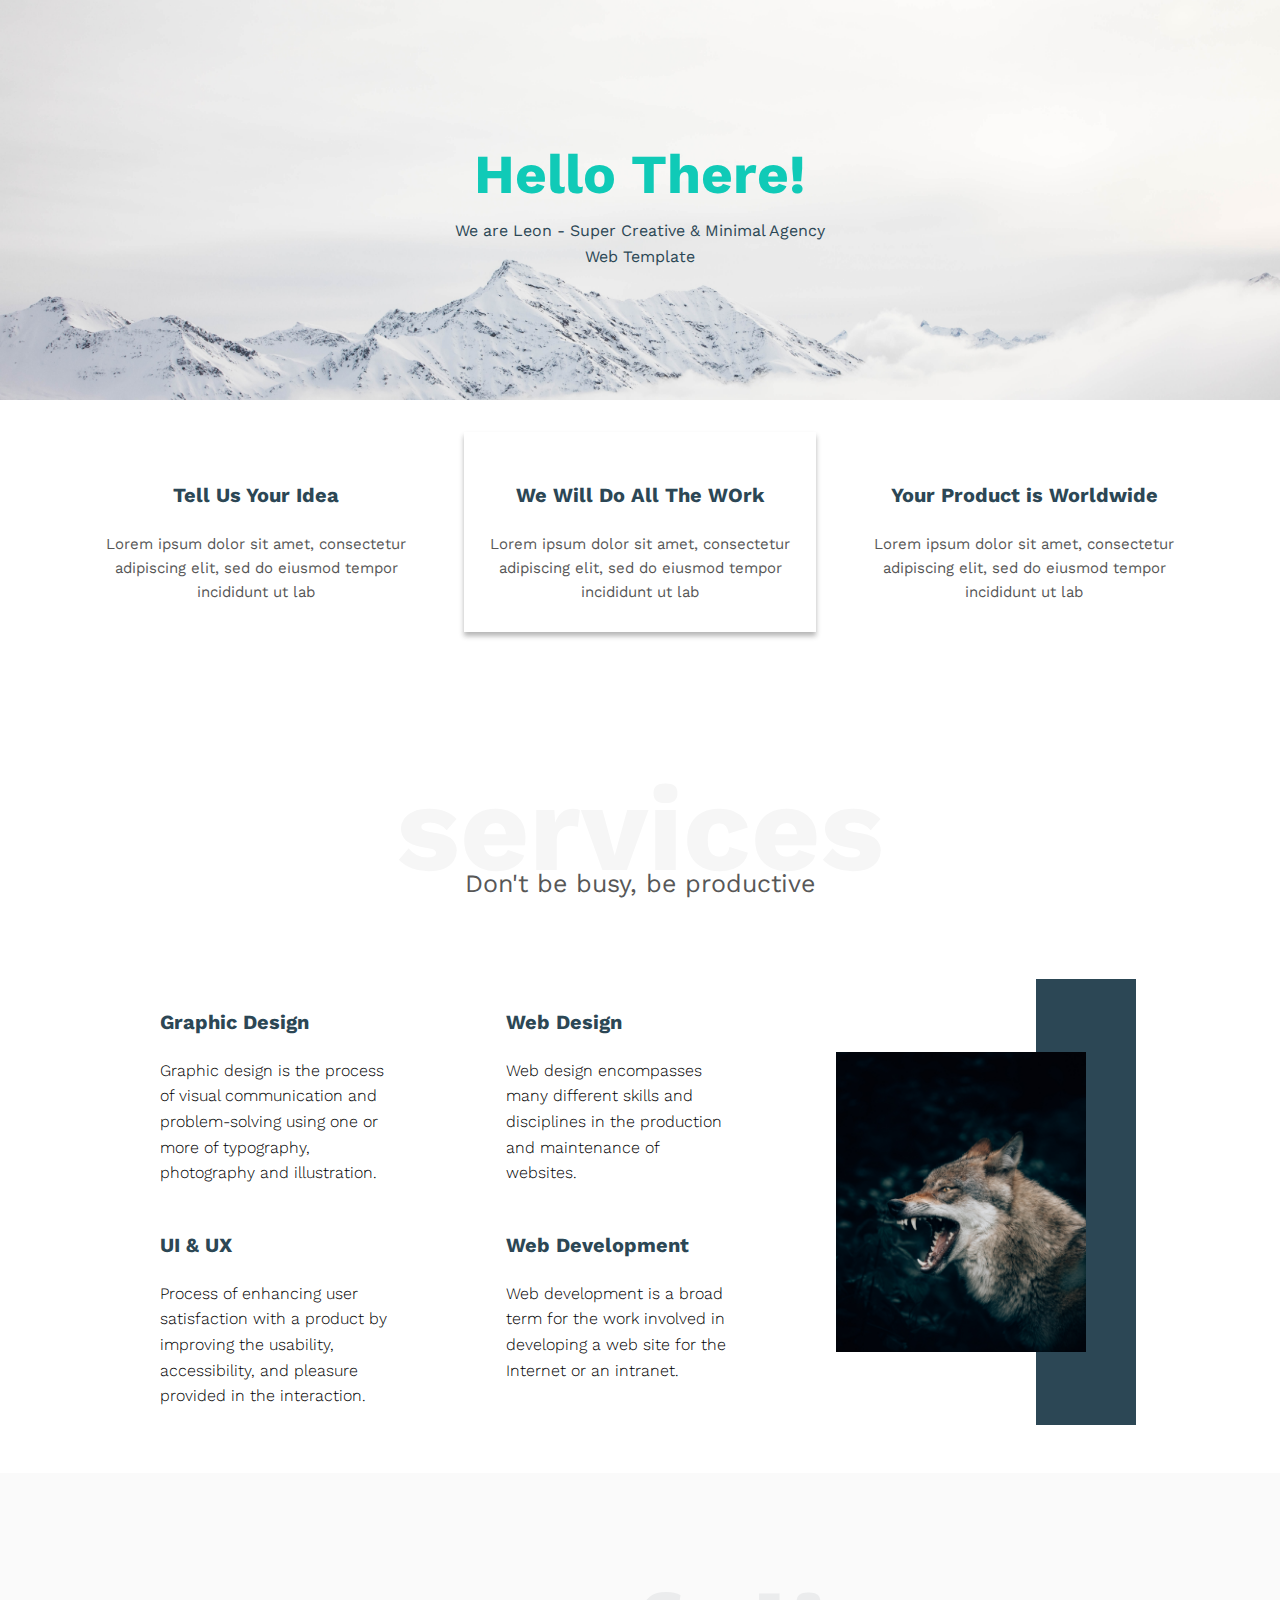
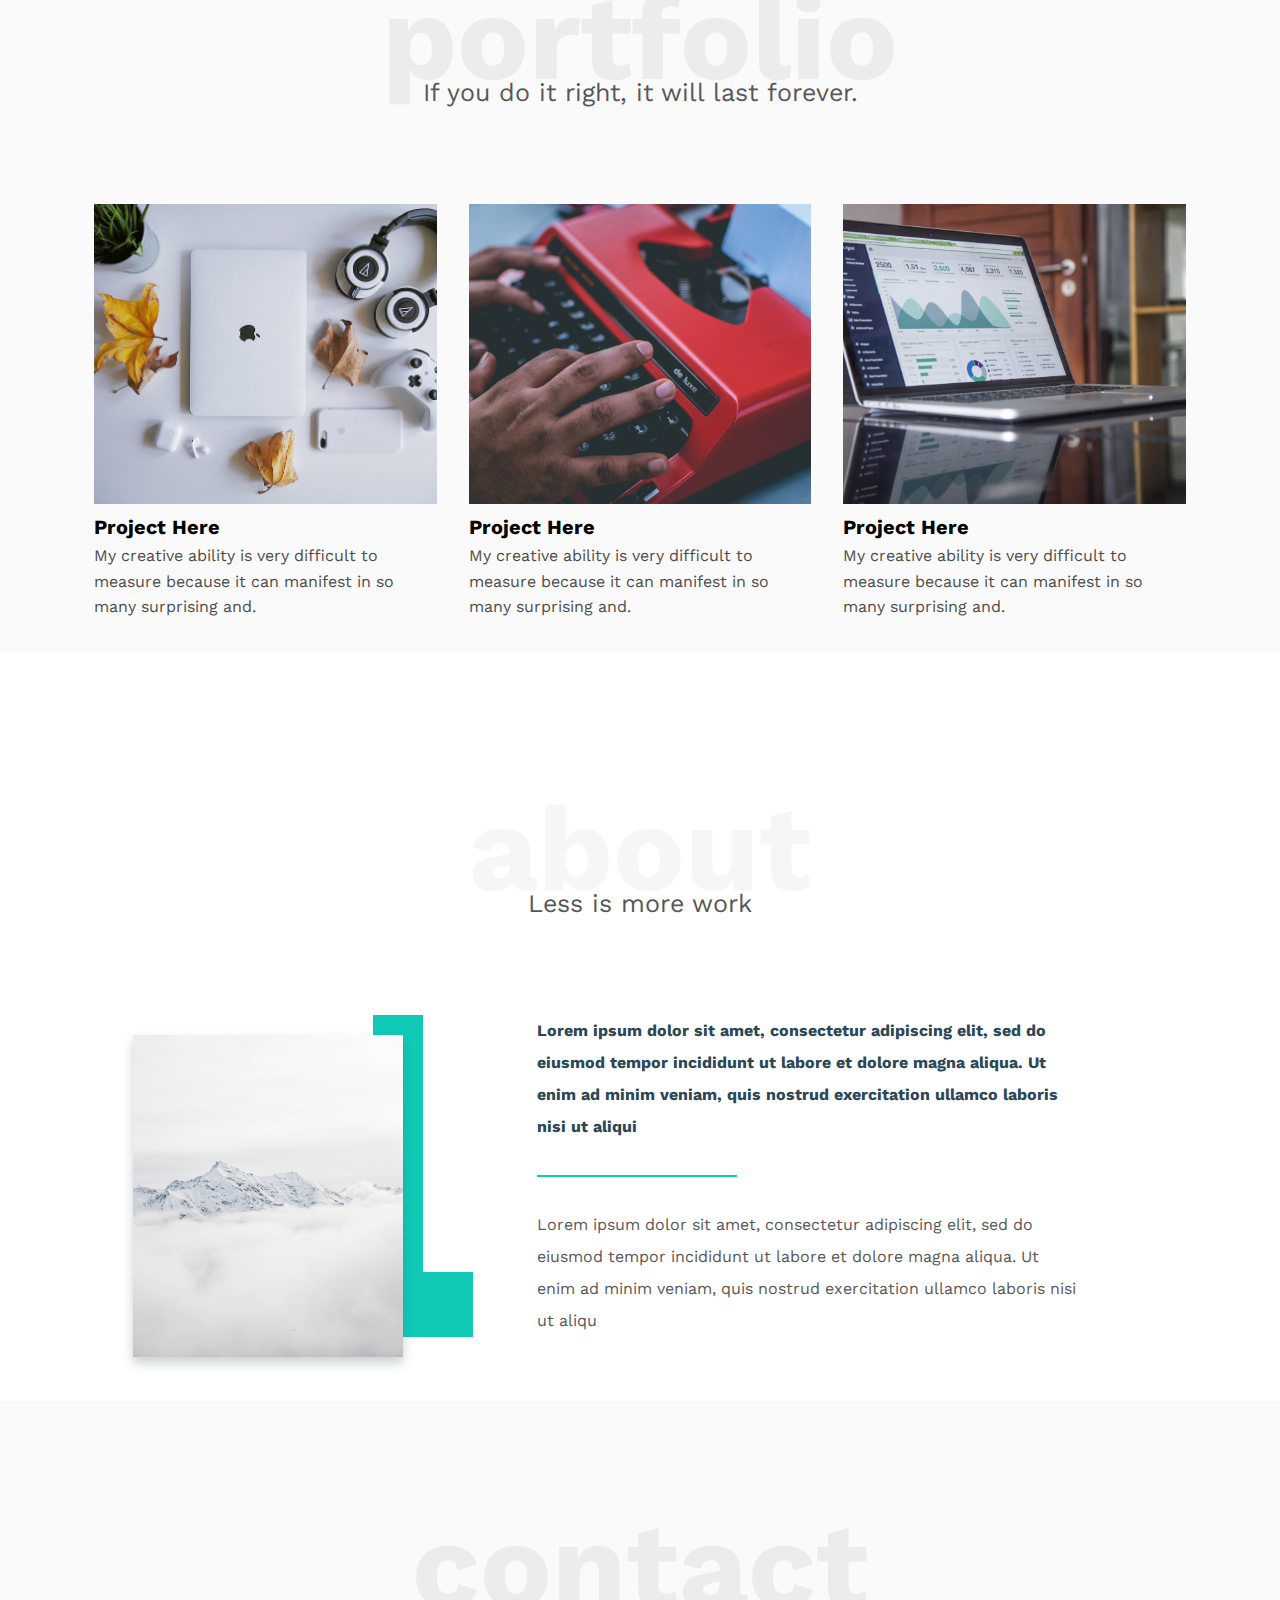
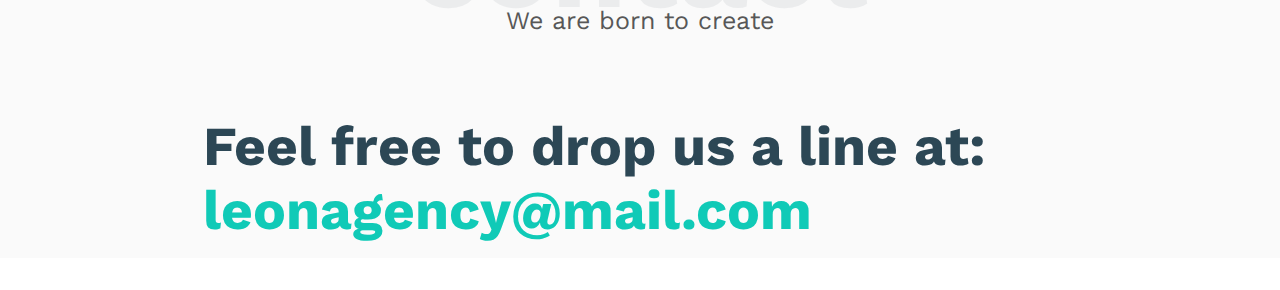
<file: index.html>
<!DOCTYPE html>
<html lang="en" dir="ltr">
  <head>
    <meta charset="utf-8">
    <meta name="viewport" content="width=device-width, initial-scale=1.0" >
    <title>leonagency</title>
    <link rel="stylesheet" href="https://cdnjs.cloudflare.com/ajax/libs/font-awesome/6.2.0/css/all.min.css" integrity="sha512-xh6O/CkQoPOWDdYTDqeRdPCVd1SpvCA9XXcUnZS2FmJNp1coAFzvtCN9BmamE+4aHK8yyUHUSCcJHgXloTyT2A==" crossorigin="anonymous" referrerpolicy="no-referrer" />
    <link rel="preconnect" href="https://fonts.googleapis.com">
    <link rel="preconnect" href="https://fonts.gstatic.com" crossorigin>
    <link href="https://fonts.googleapis.com/css2?family=Work+Sans:ital,wght@0,100;0,200;0,300;0,400;0,500;0,600;0,700;0,800;0,900;1,100;1,200;1,300;1,400;1,500;1,600;1,700;1,800;1,900&display=swap" rel="stylesheet">
    <link rel="stylesheet" href="./css/normalize.css">
    <link rel="stylesheet" href="./css/main.css">
  </head>
  <body>
    <header>

    </header>
    <main>
      <div class="introduction">
        <p class="intro-title heading">Hello There!</p>
        <p class="intro-text text">We are Leon - Super Creative & Minimal
  Agency  Web Template</p>
      </div>

    </main>

    <div class="features grid">
      <div class="feature">
        <i class="fa-solid fa-wand-magic-sparkles"></i>
        <p class="feature-title text">Tell Us Your Idea</p>
        <p class="feature-description black-text">
          Lorem ipsum dolor sit amet, consectetur
  adipiscing elit, sed do eiusmod tempor
  incididunt ut lab</p>
      </div>
      <div class="feature">
        <i class="fa-regular fa-gem"></i>
        <p class="feature-title text">We Will Do All The WOrk</p>
        <p class="feature-description black-text">Lorem ipsum dolor sit amet, consectetur
adipiscing elit, sed do eiusmod tempor
incididunt ut lab</p>
      </div>
      <div class="feature">
        <i class="fa-solid fa-earth-asia"></i>
        <p class="feature-title text">Your Product is Worldwide</p>
        <p class="feature-description black-text">
          Lorem ipsum dolor sit amet, consectetur
  adipiscing elit, sed do eiusmod tempor
  incididunt ut lab</p>
      </div>
    </div>

    <div class="section services">
      <div class="section__heading">
        <h1 class="section__heading_title">services</h1>
        <p class="black-text custom-text">Don't be busy, be productive</p>
      </div>

      <div class="grid col-2">
        <div class="item service">
          <i class="fa-solid fa-print"></i>
          <p class="service-title text">Graphic Design</p>
          <p class="service-description">
            Graphic design is the process of visual
  communication and problem-solving
  using one or more of typography,
  photography and illustration.</p>
        </div>
        <div class="item service">
          <i class="fa-brands fa-html5"></i>
          <p class="service-title text text">Web Design</p>
          <p class="service-description">
            Web design encompasses many different
            skills and disciplines in the production
            and maintenance of websites.
          </p>
        </div>
        <div class="item service">
          <i class="fa-solid fa-chalkboard"></i>
          <p class="service-title text">UI & UX</p>
          <p class="service-description">
            Process of enhancing user satisfaction
            with a product by improving the
            usability, accessibility, and pleasure
            provided in the interaction.
          </p>
        </div>
        <div class="item service">
          <i class="fa-solid fa-desktop"></i>
          <p class="service-title text">Web Development</p>
          <p class="service-description">
            Web development is a broad term for
            the work involved in developing a web site
            for the Internet or an intranet.
          </p>
        </div>
      </div>

      <div class="box">
        <div class="background">

        </div>
        <div class="front">

        </div>
      </div>

    </div>

    <div class="section portfolio">
      <div class="section__heading">
        <h1 class="section__heading_title">portfolio</h1>
        <p class="black-text custom-text">If you do it right, it will last forever.</p>
      </div>

      <div class="grid col-3 projects">
        <div class="item project">
          <img src="./images/project-1.jpg" class="project-img" alt="">
          <p class='project-title'>Project Here</p>
          <p class="project-description">
            My creative ability is very difficult to measure because it can
            manifest in so many surprising and.
          </p>
        </div>
        <div class="item project">
          <img src="./images/project-2.jpg" class="project-img" alt="">
          <p class='project-title'>Project Here</p>
          <p class="project-description">
            My creative ability is very difficult to measure because it can
            manifest in so many surprising and.
          </p>
        </div>
        <div class="item project">
          <img src="./images/project-3.jpg" class="project-img" alt="">
          <p class='project-title'>Project Here</p>
          <p class="project-description">
            My creative ability is very difficult to measure because it can
            manifest in so many surprising and.
          </p>
        </div>
      </div>


    </div>

    <div class="section about">
      <div class="section__heading">
        <h1 class="section__heading_title">about</h1>
        <p class="black-text custom-text">Less is more work</p>
      </div>

      <div class="about-container">
        <div class="about-box">
          <div class="white-box"></div>
          <div class="green-box"></div>
          <div class="front-layer"></div>
        </div>
        <div class="info">
          <p class="main-info text">
            Lorem ipsum dolor sit amet, consectetur adipiscing elit,
            sed do eiusmod tempor incididunt ut labore et dolore
            magna aliqua. Ut enim ad minim veniam, quis nostrud
            exercitation ullamco laboris nisi ut aliqui
          </p>
          <div class="line"></div>
          <p class="black-text">
            Lorem ipsum dolor sit amet, consectetur adipiscing elit, sed do eiusmod tempor
            incididunt ut labore et dolore magna aliqua. Ut enim ad minim veniam, quis nostrud
            exercitation ullamco laboris nisi ut aliqu
          </p>
        </div>
      </div>

    </div>

    <div class="section contact">
      <div class="section__heading">
        <h1 class="section__heading_title">contact</h1>
        <p class="black-text custom-text">We are born to create</p>
      </div>

      <div class="contact-info">
        <p class="heading">Feel free to drop us a line at:</p>
        <p class="heading green email">leonagency@mail.com</p>
        <div class="social-networks">
        </div>
      </div>
    </div>

  </body>
</html>
</file>
<file: css/main.css>
/*
Primary Color: 10cab7
Secondary Color: 2c4755
*/

* {
  padding:0;
  margin:0;
  box-sizing:border-box;
  font-family: 'Work Sans', sans-serif;
}


main {
  height: 400px;
  width: 100%;
  background-image: url("../images/main-cover.jpg");
  background-repeat: no-repeat;
  background-size: cover;
  background-position: center -75px ;
  display: flex;
  justify-content: center;
  align-items: center;
  text-align: center;
}

main .introduction {
  line-height: 1.6;
}

.heading {
  color:#10cab7;
  font-size: 55px;
  font-weight: bolder;
}

.text {
  color:#2c4755;
}

.black-text {
  color: #575757;
}

.intro-text {
  width: 80%;
  margin: 0 auto;
}

/* FEATURES STYLE */


.features {
  width: 90%;
  margin: 2rem auto;
}


.grid {
  display: grid;
  grid-template-columns: repeat(3,1fr);
}


.feature {
  margin: 0px 1rem;
  display: flex;
  justify-content: space-around;
  flex-direction: column;
  align-items: center;
  min-height: 200px;
  text-align: center;
  padding: 1rem;
}

.feature:nth-child(2) {
  box-shadow: 0 4px 5px #12121250;
}
 i {
  color: #10cab7;
  font-size: 30px;
}


.feature-title {
  font-weight: bolder;
  font-size: 20px;
}

.feature-description {
  font-size: 15px;
  line-height: 1.6;
}


.section {
  margin: 2rem 0;
  padding: 1rem;
  /* background: red; */
}

.section__heading {
  position: relative;
  display: flex;
  justify-content: center;
  align-items: center;
  flex-direction: column;
  grid-area: heading;
}

.section__heading_title {
  color: #f6f6f6;
  font-size: 120px;
}

.custom-text {
  position:absolute;
  bottom: 80px;
  font-size: 25px;
}

.section.services {
  /*  */
  display: grid;
  width: 80%;
  margin:2rem auto;
  /* margin-bottom: 2rem; */
  grid-template-areas: "heading heading heading heading heading heading heading heading heading heading heading heading" "ser ser ser ser ser ser ser ser ser box box box";
}

.grid.col-2 {
  display: grid;
  grid-template-columns: repeat(2, 1fr);
  grid-area: ser;
}

.grid.col-2 .item {
  width: 75%;
  padding: 1rem;
}

.service i {
  float:left;
  margin-right: 1rem;
  margin-top: .7rem;
}

.box {
  grid-area: box;
  width: 300px;
  height: 100%;
  position: relative;
}

.background {
  width: 100px;
  height: 100%;
  background: #2c4755;
  float:right;
}

.front {
  width: 250px;
  height: 300px;
  background-color:#eee;
  position: absolute;
  top:50%;
  right: 50px;
  transform: translateY(-50%);
  background: url('../images/wolf.jpg');
  background-size: cover;
  background-position: center center;
}

.service-title {
  font-weight: bolder;
  font-size: 20px;
  margin-top: 1rem;
}

.service-description {
  line-height: 1.6;
  margin-top:1.5rem;
  font-weight: 300;
}



/* PORTFOLIO SECTION STYLE */

.portfolio .section__heading_title {
  color: #ebeced;
}

.grid.col-3 {
  display: flex;
  justify-content: center;
  align-items: center;
  width: 90%;
  margin: 0 auto;
}

.portfolio {
  background: #fafafa;
}
.item.project {
  line-height: 1.6;
  width: 100%;
  margin:1rem;
}

.project-img {
  width:100%;
  height:300px;
  object-fit: cover;
}
.project-title {
  font-size: 20px;
  font-weight: bold;
}

.project-description {
  color: #4d4c4c;
}


/* ABOUT STYLE */

.about {
  margin: 2rem auto;
}
.about-container {
  width: 70%;
  margin: 1rem auto;
  display: grid;
  grid-template-columns: 1fr 2fr;
  grid-column-gap: 4rem;
}

.info {
  line-height: 2;
}

.main-info {
  font-weight: bolder;
}

.line {
  width: 200px;
  height: 2px;
  background: #10cab7;
  margin:2rem 0;
}
.about-box {
  position:relative;
  height: 100%;
}
.green-box {
  background: #10cab7;
  width: 100px;
  height: 100%;
  position: absolute;
  top:0;
  right:0;
}

.white-box {
  height: 80%;
  width: 50px;
  position: absolute;
  top:0;
  right:0;
  background: white;
  z-index: 2;
}

.front-layer {
  width: 100%;
  height: 100%;
  position: absolute;
  top: 20px;
  right: 70px;
  z-index: 3;
  background: url('../images/main-cover.jpg');
  background-size: cover;
  background-position: center center;
  background-repeat: no-repeat;
  box-shadow: 0 6px 10px  #2c475540;
}


/* CONTACT STYLLING */

.contact {
  background: #fafafa;
}

.contact .section__heading_title {
  color: #ebeced;
}

.contact-info {
  width: 70%;
  margin:0 auto;
}

.contact-info .heading {
  color: #2c4755;
}

.contact-info .heading.green {
  color: #10cab7;
}


@media screen and (max-width:768px) {
  .grid {
    grid-template-columns: 1fr;
  }
  .feature:nth-child(2) {
    box-shadow: none;
  }
  .grid.col-2 {
    grid-template-columns: 1fr;
  }
  .section.services {
    grid-template-areas:none;
  }
  .services .box {
    display: none;
  }

  .section__heading {
    display: block;
    height: fit-content;
    /* background: yellow; */
    text-align: center;
  }

  .section__heading p{
    position: absolute;
    bottom: 0px;
    width: 100%;
    left: 50%;
    transform: translateX(-50%);
    font-size: 20px;
  }

  .section__heading_title {
    font-size:55px; 
  }

  .grid.col-3 {
    flex-direction: column;
  }

  .section.services {
    display: block;
  }
  .section.services   {
    width: 100%;
  }
  .grid.col-2 .item {
    width: 100%;
    padding: 1rem;
  }

  .about {
    padding: 0 1rem;
  }
  .about-box {
    display: none !important; 
  }
  .about-container {
    width: 100%;
    display: block;
    margin: 0 auto;
  }
  .about .info {
    width: 90% !important;
    margin: 0 auto;
  }
  .contact-info {
    width: 90%;
    margin:0 auto;
  }
  
  .contact-info .heading {
    color: #2c4755;
    font-size: 25px;
  }
  
  .contact-info .heading.green {
    color: #10cab7;
    cursor: pointer;
  }
}
</file>
